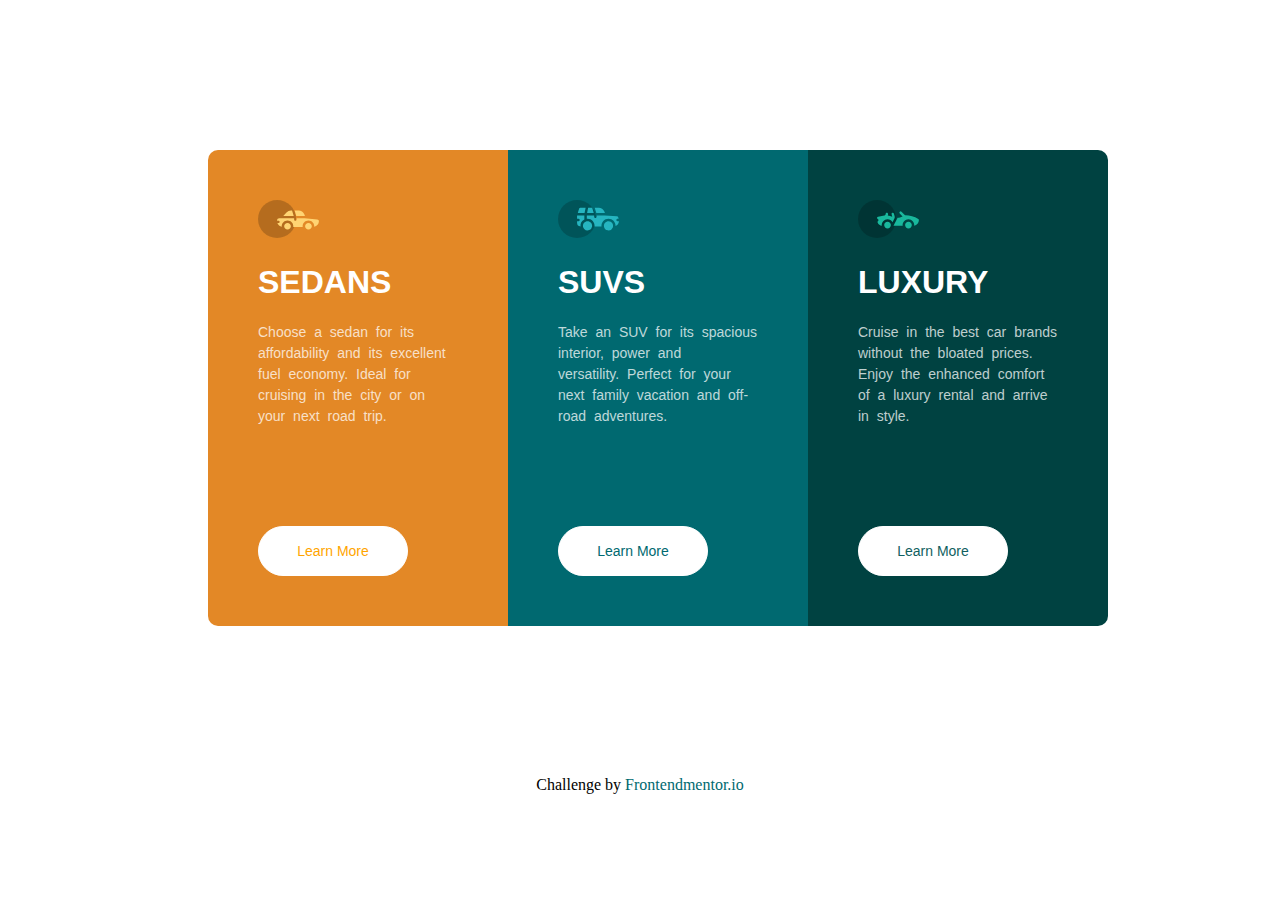
<file: index.html>
<!DOCTYPE html>
<html lang="en">
<head>
    <meta charset="UTF-8">
    <meta http-equiv="X-UA-Compatible" content="IE=edge">
    <meta name="viewport" content="width=device-width, initial-scale=1.0">
    <title>Preview Card</title>
    <link rel="icon" type="image/x-icon" href="favicon1.ico">
    <link rel="stylesheet" href="index.css">
</head>
<body>
    <div class="cards">
        <div class="sedans">
            <img src="icon_sedans.svg" style="width: 61px;" alt="sedanicon">
            <h1>SEDANS</h1>
            <p>Choose a sedan for its affordability and its excellent fuel economy. Ideal for cruising in the city or on your next road trip.</p>
            <button style="color:orange; font-size:14px;">Learn More</button>
        </div>
        <div class="suvs"> 
            <img src="icon_suvs.svg" style="width: 61px;" alt="suvicon">
            <h1>SUVS</h1>
            <p>
            Take an SUV for its spacious<br> interior, power and<br> versatility. Perfect for your<br> next family vacation and off-road adventures.
            </p>
            <button style="color:hsl(184, 100%, 22%); font-size: 14px;">Learn More</button>
        </div>
        <div class="luxury">
            <img src="iconluxury.svg" style="width: 61px;" alt="luxuryicon">
            <h1>LUXURY</h1>
            <p>
            Cruise in the best car brands<br> without the bloated prices.<br> Enjoy the enhanced comfort <br>of a luxury rental and arrive<br>in style.
            </p>
            <button style="color: rgb(17, 95, 95); font-size:14px;">Learn More</button>
        </div>
    </div>
    <footer>
        Challenge by <a href="frontendmentor.io">Frontendmentor.io</a>
    </footer>
</body>
</html>
</file>
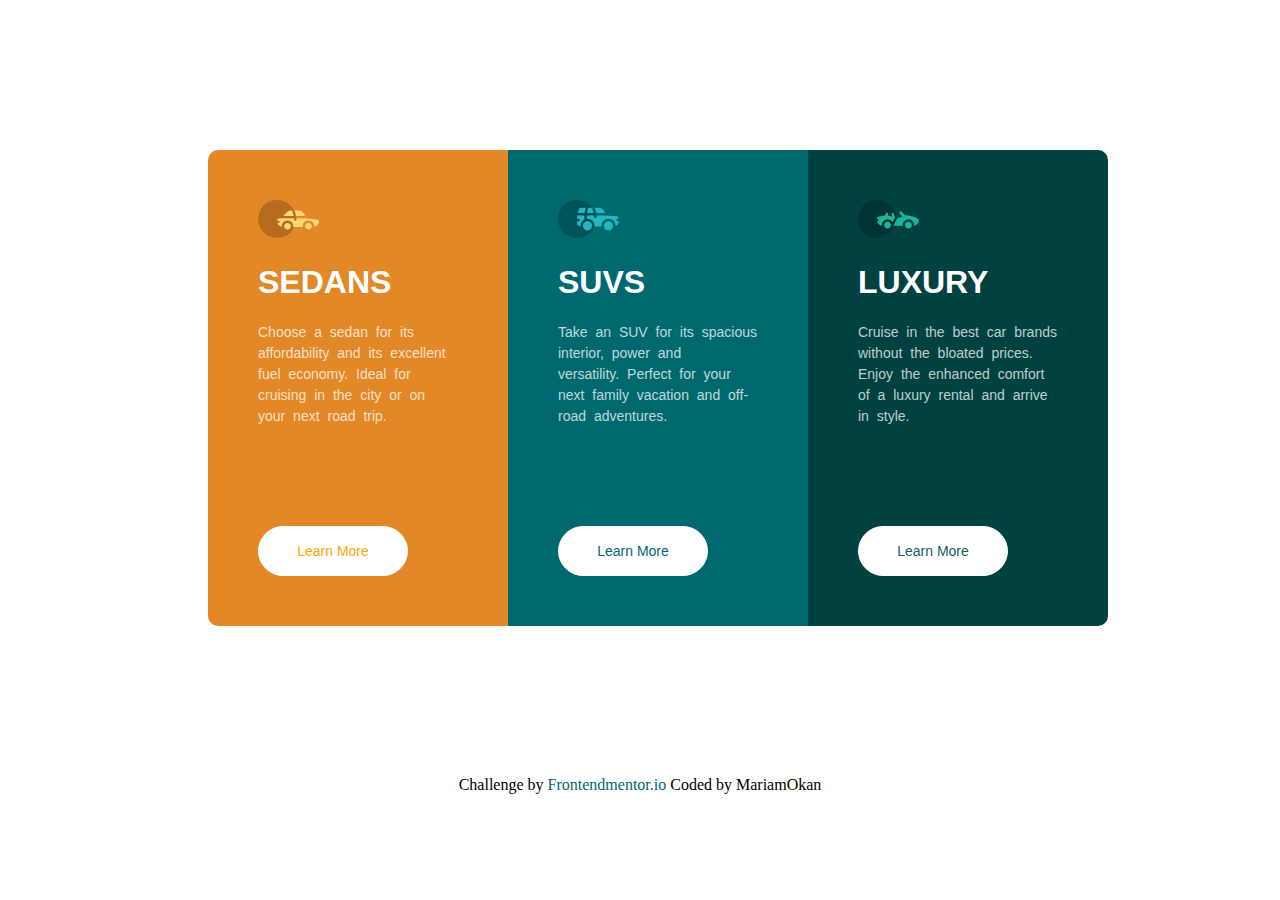
<file: grid.html>
<!DOCTYPE html>
<html lang="en">
<head>
    <meta charset="UTF-8">
    <meta http-equiv="X-UA-Compatible" content="IE=edge">
    <meta name="viewport" content="width=device-width, initial-scale=1.0">
    <title>Preview Card</title>
    <link rel="icon" type="image/x-icon" href="favicon1.ico">
    <style>
        .cards{display: flex;
    margin: 150px 200px;
}
      .sedans{background-color:hsl(31, 77%, 52%);
              color:hsl(0,0%,100%);
              padding: 50px;
              border-top-left-radius:10px;
              border-bottom-left-radius: 10px;
              font-family: 'Trebuchet MS', 'Lucida Sans Unicode', 'Lucida Grande', 'Lucida Sans', Arial, sans-serif;
}
      .suvs{background-color:hsl(184, 100%, 22%);
          color:hsl(0,0%,100%);
          padding: 50px;
          font-family:'Trebuchet MS', 'Lucida Sans Unicode', 'Lucida Grande', 'Lucida Sans', Arial, sans-serif;
}
     .luxury{background-color:hsl(179, 100%, 13%);
            color:hsl(0,0%,100%);
            padding: 50px;
            border-top-right-radius: 10px;
            border-bottom-right-radius: 10px;
            font-family: 'Trebuchet MS', 'Lucida Sans Unicode', 'Lucida Grande', 'Lucida Sans', Arial, sans-serif;;
}
p{font-family: 'Lexend Deca', sans-serif;
font-size: 14px;
color:hsla(0, 0%, 100%, 0.75);
word-spacing: 4px;
width: 200px;
height: 190px;
line-height: 1.5;
}
button{background-color: white;
    width: 150px;
    height: 50px;
    border-radius: 25px;
    border: 1px solid white;
}
footer{
 text-align: center;
 color:(179, 100%, 13%);
}
a{
 text-decoration: none;
 color:hsl(184, 100%, 22%);
}
    </style>
</head>
<body>
    <div class="cards">
        <div class="sedans">
            <img src="icon_sedans.svg" alt="sedans icon" style="width: 61px;">
            <h1>SEDANS</h1>
            <p>Choose a sedan for its affordability and its excellent fuel economy. Ideal for cruising in the city or on your next road trip.</p>
                        <button style="color:orange; font-size:14px;">Learn More</button>
        </div>
        <div class="suvs"> 
            <img src="icon_suvs.svg" alt="suvs icon" style="width: 61px;">
            <h1>SUVS</h1>
            <p>
            Take an SUV for its spacious<br> interior, power and<br> versatility. Perfect for your<br> next family vacation and off-road adventures.
            </p>
            <button style="color: hsl(184, 100%, 22%); font-size:14px;">Learn More</button>
        </div>
        <div class="luxury">
            <img src="iconluxury.svg" alt="luxury icon" style="width: 61px;">
            <h1>LUXURY</h1>
            <p>
            Cruise in the best car brands<br> without the bloated prices.<br> Enjoy the enhanced comfort <br>of a luxury rental and arrive<br>in style.
            </p>
           <button style="color: rgb(17, 95, 95); font-size:14px;">Learn More</button>
        </div>
    </div>
    <footer>
        Challenge by <a href="frontendmentor.io">Frontendmentor.io</a> Coded by MariamOkan
    </footer>
</body>
</html>
</file>
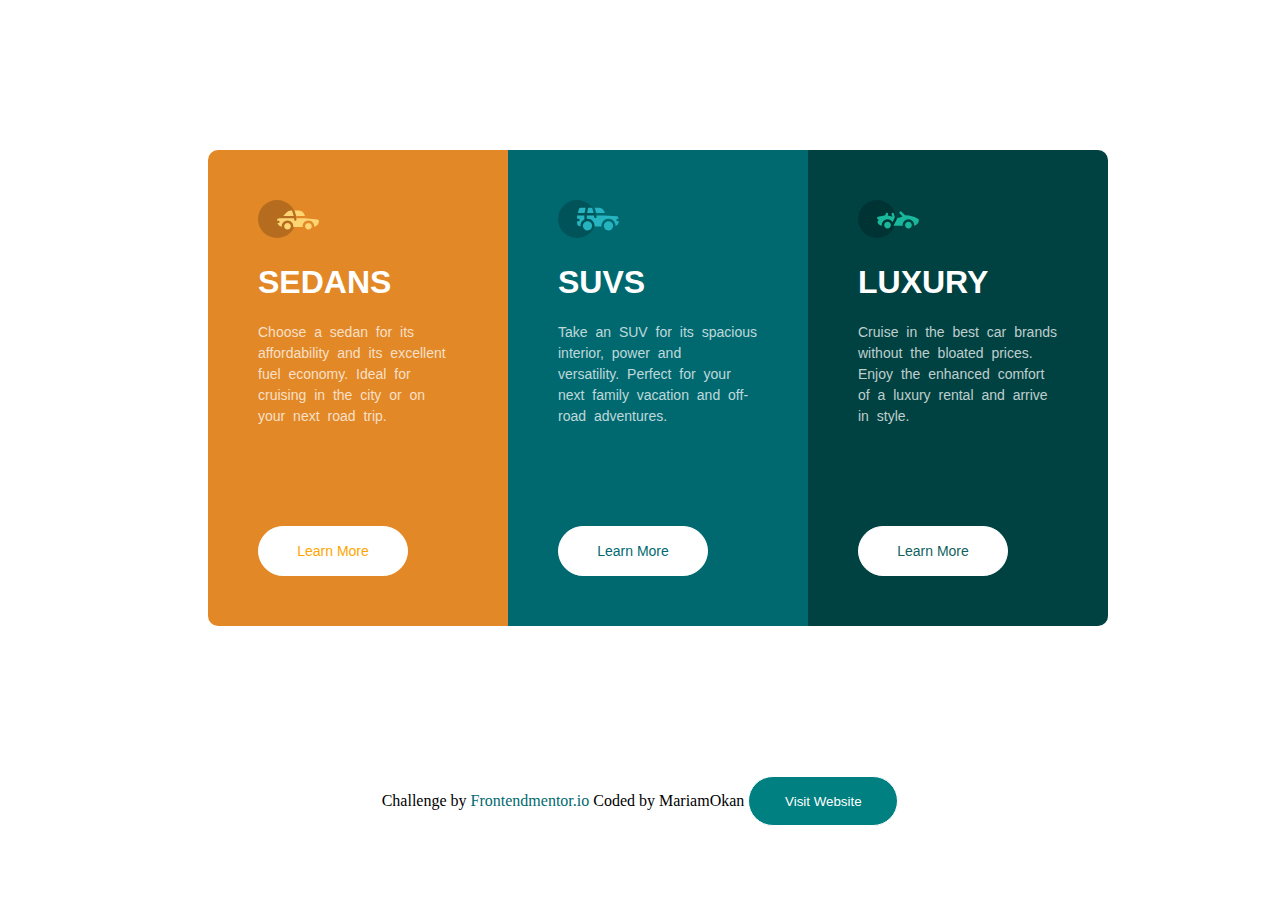
<file: Previewcard.html>
<!DOCTYPE html>
<html lang="en">
<head>
    <meta charset="UTF-8">
    <meta http-equiv="X-UA-Compatible" content="IE=edge">
    <meta name="viewport" content="width=device-width, initial-scale=1.0">
    <title>Preview Card</title>
    <link rel="icon" type="image/x-icon" href="favicon1.ico">
    <link rel="stylesheet" href="previewcard.css">
</head>
<body>
    <div class="cards">
        <div class="sedans">
            <img src="icon_sedans.svg" style="width: 61px;" alt="sedanicon">
            <h1>SEDANS</h1>
            <p>Choose a sedan for its affordability and its excellent fuel economy. Ideal for cruising in the city or on your next road trip.</p>
            <button style="color:orange; font-size:14px;">Learn More</button>
        </div>
        <div class="suvs"> 
            <img src="icon_suvs.svg" style="width: 61px;" alt="suvicon">
            <h1>SUVS</h1>
            <p>
            Take an SUV for its spacious<br> interior, power and<br> versatility. Perfect for your<br> next family vacation and off-road adventures.
            </p>
            <button style="color:hsl(184, 100%, 22%); font-size: 14px;">Learn More</button>
        </div>
        <div class="luxury">
            <img src="iconluxury.svg" style="width: 61px;" alt="luxuryicon">
            <h1>LUXURY</h1>
            <p>
            Cruise in the best car brands<br> without the bloated prices.<br> Enjoy the enhanced comfort <br>of a luxury rental and arrive<br>in style.
            </p>
            <button style="color: rgb(17, 95, 95); font-size:14px;">Learn More</button>
        </div>
    </div>
    <footer>
        Challenge by <a href="frontendmentor.io">Frontendmentor.io</a> Coded by MariamOkan
        <form style="display:inline" action="http://example.com/" method="get">
            <button style="color:white; background-color: teal;">Visit Website</button>
          </form>
    </footer>
</body>
</html>
</file>
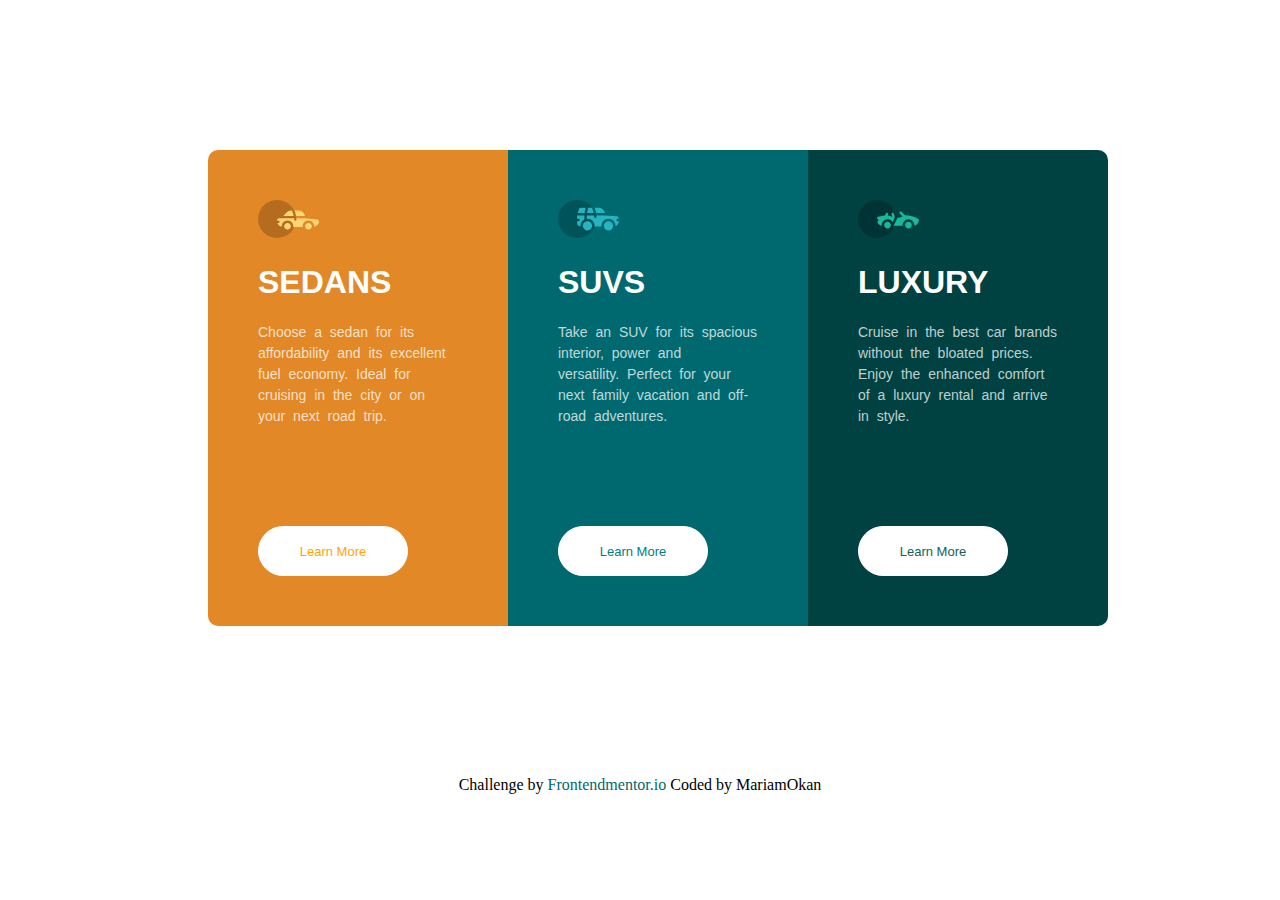
<file: previewcard.html>
<!DOCTYPE html>
<html lang="en">
<head>
    <meta charset="UTF-8">
    <meta http-equiv="X-UA-Compatible" content="IE=edge">
    <meta name="viewport" content="width=device-width, initial-scale=1.0">
    <title>Preview Card</title>
    <link rel="icon" type="image/x-icon" href="favicon1.ico">
    <style>
        .cards{display: flex;
    margin: 150px 200px;
}
      .sedans{background-color:hsl(31, 77%, 52%);
              color:white;
              padding: 50px;
              border-top-left-radius:10px;
              border-bottom-left-radius: 10px;
              font-family: 'Trebuchet MS', 'Lucida Sans Unicode', 'Lucida Grande', 'Lucida Sans', Arial, sans-serif;
}
      .suvs{background-color:hsl(184, 100%, 22%);
          color:white;
          padding: 50px;
          font-family:'Trebuchet MS', 'Lucida Sans Unicode', 'Lucida Grande', 'Lucida Sans', Arial, sans-serif;
}
     .luxury{background-color:hsl(179, 100%, 13%);
            color:white;
            padding: 50px;
            border-top-right-radius: 10px;
            border-bottom-right-radius: 10px;
            font-family: 'Trebuchet MS', 'Lucida Sans Unicode', 'Lucida Grande', 'Lucida Sans', Arial, sans-serif;;
}
p{font-family: 'Lexend Deca', sans-serif;
font-size: 14px;
color:hsla(0, 0%, 100%, 0.75);
word-spacing: 4px;
width: 200px;
height: 190px;
line-height: 1.5;
}
button{background-color: white;
    width: 150px;
    height: 50px;
    border-radius: 25px;
    border: 1px solid white;
}
.learn{text-decoration: none;
    font-size: 13px;
}
footer{
 text-align: center;
 color:(179, 100%, 13%);
}
a{
 text-decoration: none;
 color:hsl(184, 100%, 22%);
}
    </style>
</head>
<body>
    <div class="cards">
        <div class="sedans">
            <img src="icon_sedans.svg" style="width: 61px;">
            <h1>SEDANS</h1>
            <p>Choose a sedan for its affordability and its excellent fuel economy. Ideal for cruising in the city or on your next road trip.</p>
            <button><a href="frontendmentor.io" class="learn" style="color: orange;">Learn More</a></button>
        </div>
        <div class="suvs"> 
            <img src="icon_suvs.svg" style="width: 61px;">
            <h1>SUVS</h1>
            <p>
            Take an SUV for its spacious<br> interior, power and<br> versatility. Perfect for your<br> next family vacation and off-road adventures.
            </p>
            <button><a href="frontendmentor.io" class="learn" style="color: teal;">Learn More</a></button>
        </div>
        <div class="luxury">
            <img src="iconluxury.svg" style="width: 61px;">
            <h1>LUXURY</h1>
            <p>
            Cruise in the best car brands<br> without the bloated prices.<br> Enjoy the enhanced comfort <br>of a luxury rental and arrive<br>in style.
            </p>
            <button><a href="frontendmentor.io" class="learn" style="color:rgb(17, 95, 95)">Learn More</a></button>
        </div>
    </div>
    <footer>
        Challenge by <a href="frontendmentor.io">Frontendmentor.io</a> Coded by MariamOkan
    </footer>
</body>
</html>
</file>
<file: index.css>
.cards{display: flex;
    margin: 150px 200px;
}
      .sedans{background-color:hsl(31, 77%, 52%);
              color:hsl(0,0%,100%);
              padding: 50px;
              border-top-left-radius:10px;
              border-bottom-left-radius: 10px;
              font-family: 'Trebuchet MS', 'Lucida Sans Unicode', 'Lucida Grande', 'Lucida Sans', Arial, sans-serif;
}
      .suvs{background-color:hsl(184, 100%, 22%);
          color:hsl(0,0%,100%);
          padding: 50px;
          font-family:'Trebuchet MS', 'Lucida Sans Unicode', 'Lucida Grande', 'Lucida Sans', Arial, sans-serif;
}
     .luxury{background-color:hsl(179, 100%, 13%);
            color:hsl(0,0%,100%);
            padding: 50px;
            border-top-right-radius: 10px;
            border-bottom-right-radius: 10px;
            font-family: 'Trebuchet MS', 'Lucida Sans Unicode', 'Lucida Grande', 'Lucida Sans', Arial, sans-serif;;
}
p{font-family: 'Lexend Deca', sans-serif;
font-size: 14px;
color:hsla(0, 0%, 100%, 0.75);
word-spacing: 4px;
width: 200px;
height: 190px;
line-height: 1.5;
}
button{background-color: white;
    width: 150px;
    height: 50px;
    border-radius: 25px;
    border: 1px solid white;
}
footer{
 text-align: center;
 color:(179, 100%, 13%);
}
a{
 text-decoration: none;
 color:hsl(184, 100%, 22%);
}
</file>
<file: previewcard.css>
.cards{display: flex;
    margin: 150px 200px;
}
      .sedans{background-color:hsl(31, 77%, 52%);
              color:hsl(0,0%,100%);
              padding: 50px;
              border-top-left-radius:10px;
              border-bottom-left-radius: 10px;
              font-family: 'Trebuchet MS', 'Lucida Sans Unicode', 'Lucida Grande', 'Lucida Sans', Arial, sans-serif;
}
      .suvs{background-color:hsl(184, 100%, 22%);
          color:hsl(0,0%,100%);
          padding: 50px;
          font-family:'Trebuchet MS', 'Lucida Sans Unicode', 'Lucida Grande', 'Lucida Sans', Arial, sans-serif;
}
     .luxury{background-color:hsl(179, 100%, 13%);
            color:hsl(0,0%,100%);
            padding: 50px;
            border-top-right-radius: 10px;
            border-bottom-right-radius: 10px;
            font-family: 'Trebuchet MS', 'Lucida Sans Unicode', 'Lucida Grande', 'Lucida Sans', Arial, sans-serif;;
}
p{font-family: 'Lexend Deca', sans-serif;
font-size: 14px;
color:hsla(0, 0%, 100%, 0.75);
word-spacing: 4px;
width: 200px;
height: 190px;
line-height: 1.5;
}
button{background-color: white;
    width: 150px;
    height: 50px;
    border-radius: 25px;
    border: 1px solid white;
}
footer{
 text-align: center;
 color:(179, 100%, 13%);
}
a{
 text-decoration: none;
 color:hsl(184, 100%, 22%);
}
</file>
